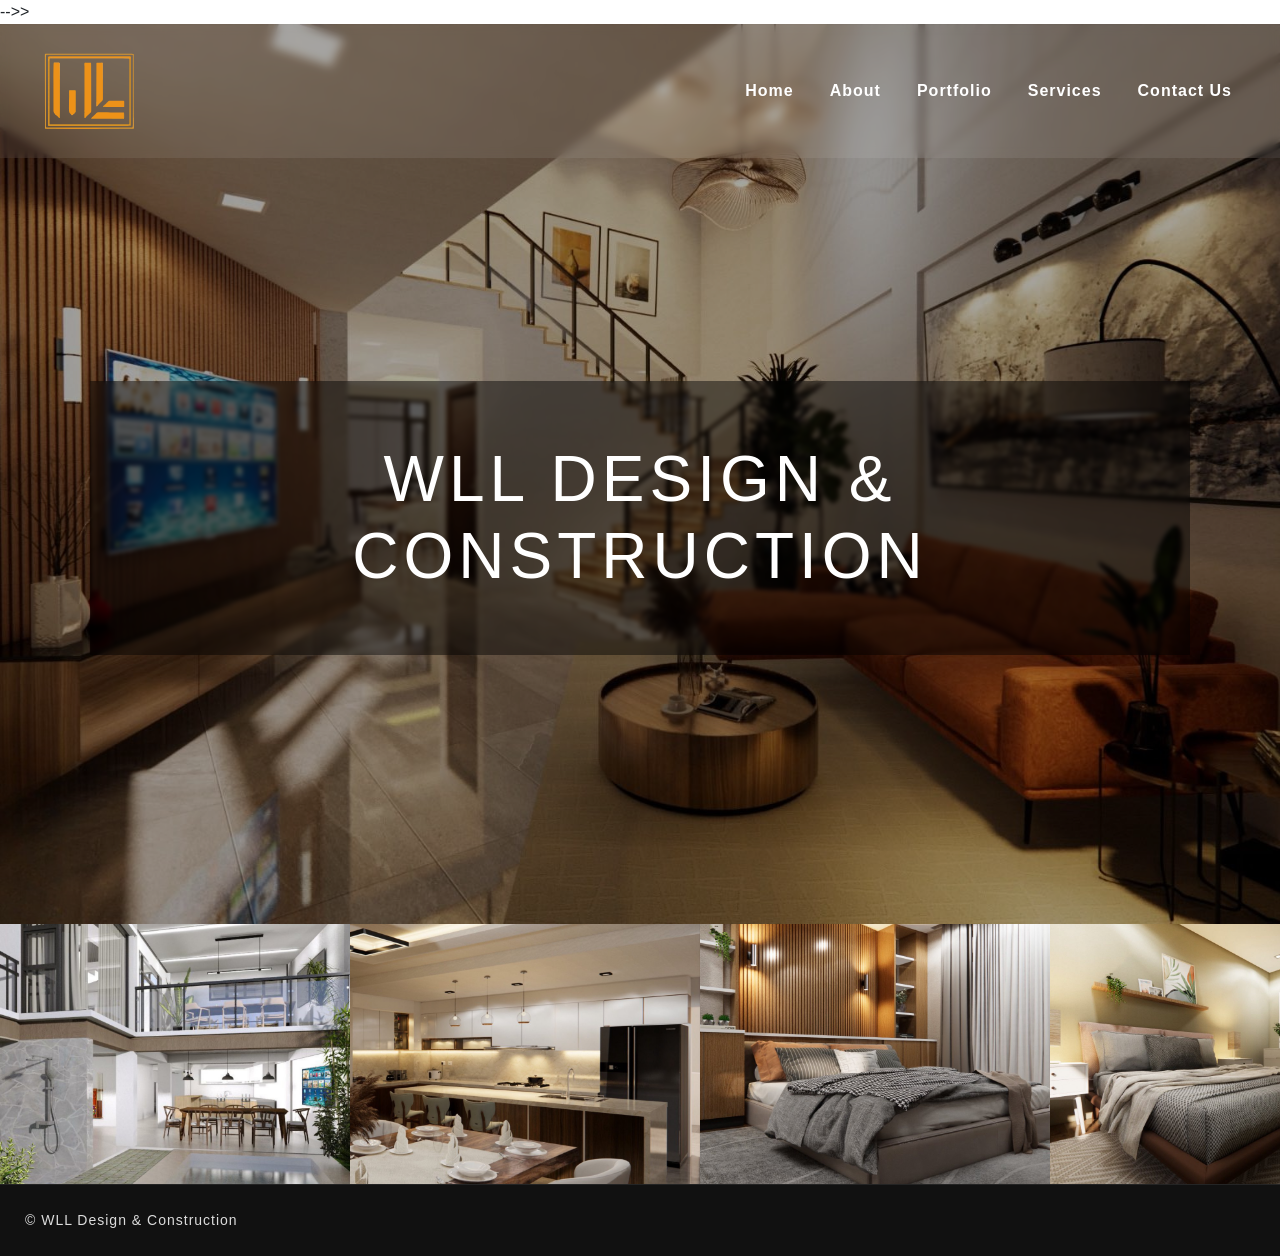
<file: index.html>
<!DOCTYPE html>
<html lang="en">

<head>
    <meta charset="UTF-8">
    <meta name="viewport" content="width=device-width, initial-scale=1.0">

    <title>WLL Design & Construction</title>
    <link rel="icon" type="image/svg+xml" href="./assets/logo2.0.svg">

    <!-- Bootstrap CSS -->
    <link rel="stylesheet"
        href="https://cdn.jsdelivr.net/npm/bootstrap@4.0.0/dist/css/bootstrap.min.css">

    <!-- Your CSS -->
    <link rel="stylesheet" href="style.css">
</head>

<!-- No Copying or Saving Image -->
<script>
document.addEventListener("contextmenu", function (e) {
    if (e.target.tagName === "IMG") {
        e.preventDefault();
    }
});

document.addEventListener("dragstart", function (e) {
    if (e.target.tagName === "IMG") {
        e.preventDefault();
    }
});

document.querySelectorAll("img").forEach(img => {
    img.setAttribute("draggable", "false");
});
</script>-->>

<body>

    <!-- HERO SECTION -->
    <section class="hero-section">

        <!-- NAVBAR -->
        <nav class="navbar navbar-expand-lg navbar-light">

            <!-- LOGO -->
            <a class="navbar-brand WLLLogo" href="index.html">
                <img src="./assets/logo2.0.svg" alt="Logo">
            </a>

            <!-- TOGGLE BUTTON -->
            <button class="navbar-toggler" type="button" data-toggle="collapse"
                data-target="#navbarSupportedContent">

                <span class="navbar-toggler-icon"></span>

            </button>

            <!-- NAVIGATION -->
            <div class="collapse navbar-collapse" id="navbarSupportedContent">

                <ul class="navbar-nav">

                    <li class="nav-item active">
                        <a class="nav-link" href="index.html">Home</a>
                    </li>

                    <li class="nav-item">
                        <a class="nav-link" href="about.html">About</a>
                    </li>

                    <li class="nav-item">
                        <a class="nav-link" href="portfolio.html">Portfolio</a>
                    </li>

                    <li class="nav-item">
                        <a class="nav-link" href="service.html">Services</a>
                    </li>

                    <li class="nav-item">
                        <a class="nav-link" href="contact.html">Contact Us</a>
                    </li>

                </ul>

            </div>

        </nav>

        <!-- HERO CONTENT -->
        <div class="hero-content">

            <div class="hero-text-box">
                <h1>WLL DESIGN & CONSTRUCTION</h1>
            </div>

        </div>

    </section>

    <!-- MAIN CONTENT -->
    <main>

        <section class="gallery-section">

    <div class="gallery-track">

        <!-- ORIGINAL 16 -->

        <img src="./assets/1.png" alt="">
        <img src="./assets/2.png" alt="">
        <img src="./assets/3.png" alt="">
        <img src="./assets/4.png" alt="">
        <img src="./assets/5.png" alt="">
        <img src="./assets/6.png" alt="">
        <img src="./assets/7.png" alt="">
        <img src="./assets/8.png" alt="">
        <img src="./assets/9.png" alt="">
        <img src="./assets/10.png" alt="">
        <img src="./assets/11.png" alt="">
        <img src="./assets/12.png" alt="">
        <img src="./assets/13.png" alt="">
        <img src="./assets/14.png" alt="">
        <img src="./assets/15.png" alt="">
        <img src="./assets/16.png" alt="">


        <!-- DUPLICATE SAME 16 -->

        <img src="./assets/1.png" alt="">
        <img src="./assets/2.png" alt="">
        <img src="./assets/3.png" alt="">
        <img src="./assets/4.png" alt="">
        <img src="./assets/5.png" alt="">
        <img src="./assets/6.png" alt="">
        <img src="./assets/7.png" alt="">
        <img src="./assets/8.png" alt="">
        <img src="./assets/9.png" alt="">
        <img src="./assets/10.png" alt="">
        <img src="./assets/11.png" alt="">
        <img src="./assets/12.png" alt="">
        <img src="./assets/13.png" alt="">
        <img src="./assets/14.png" alt="">
        <img src="./assets/15.png" alt="">
        <img src="./assets/16.png" alt="">

    </div>

</section>

    </main>

    <!-- FOOTER -->
     <div class="footer">
        <footer>
            <p>© WLL Design & Construction</p>
        </footer>
    </div>
    <!-- REQUIRED SCRIPTS -->
    <script src="https://code.jquery.com/jquery-3.2.1.slim.min.js"></script>

    <script src="https://cdn.jsdelivr.net/npm/popper.js@1.12.9/dist/umd/popper.min.js"></script>

    <script src="https://cdn.jsdelivr.net/npm/bootstrap@4.0.0/dist/js/bootstrap.min.js"></script>

</body>

</html>
</file>
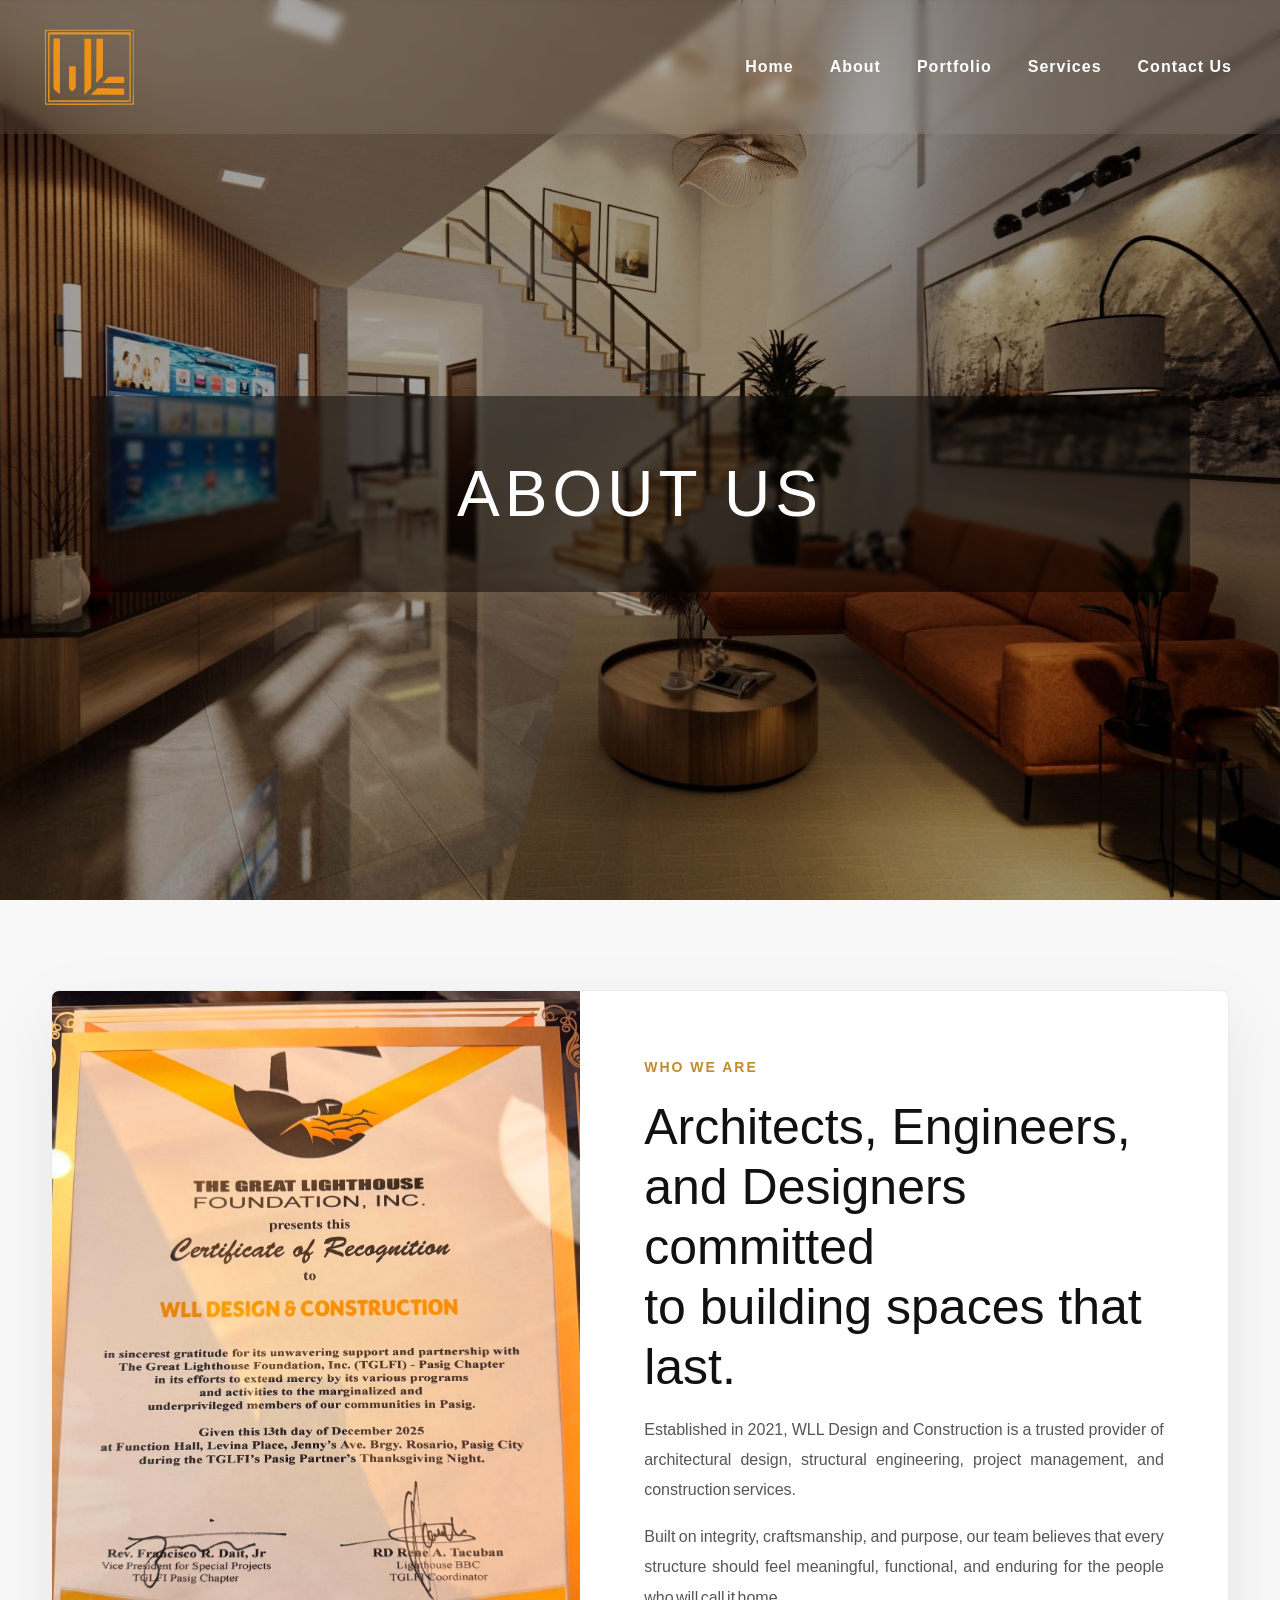
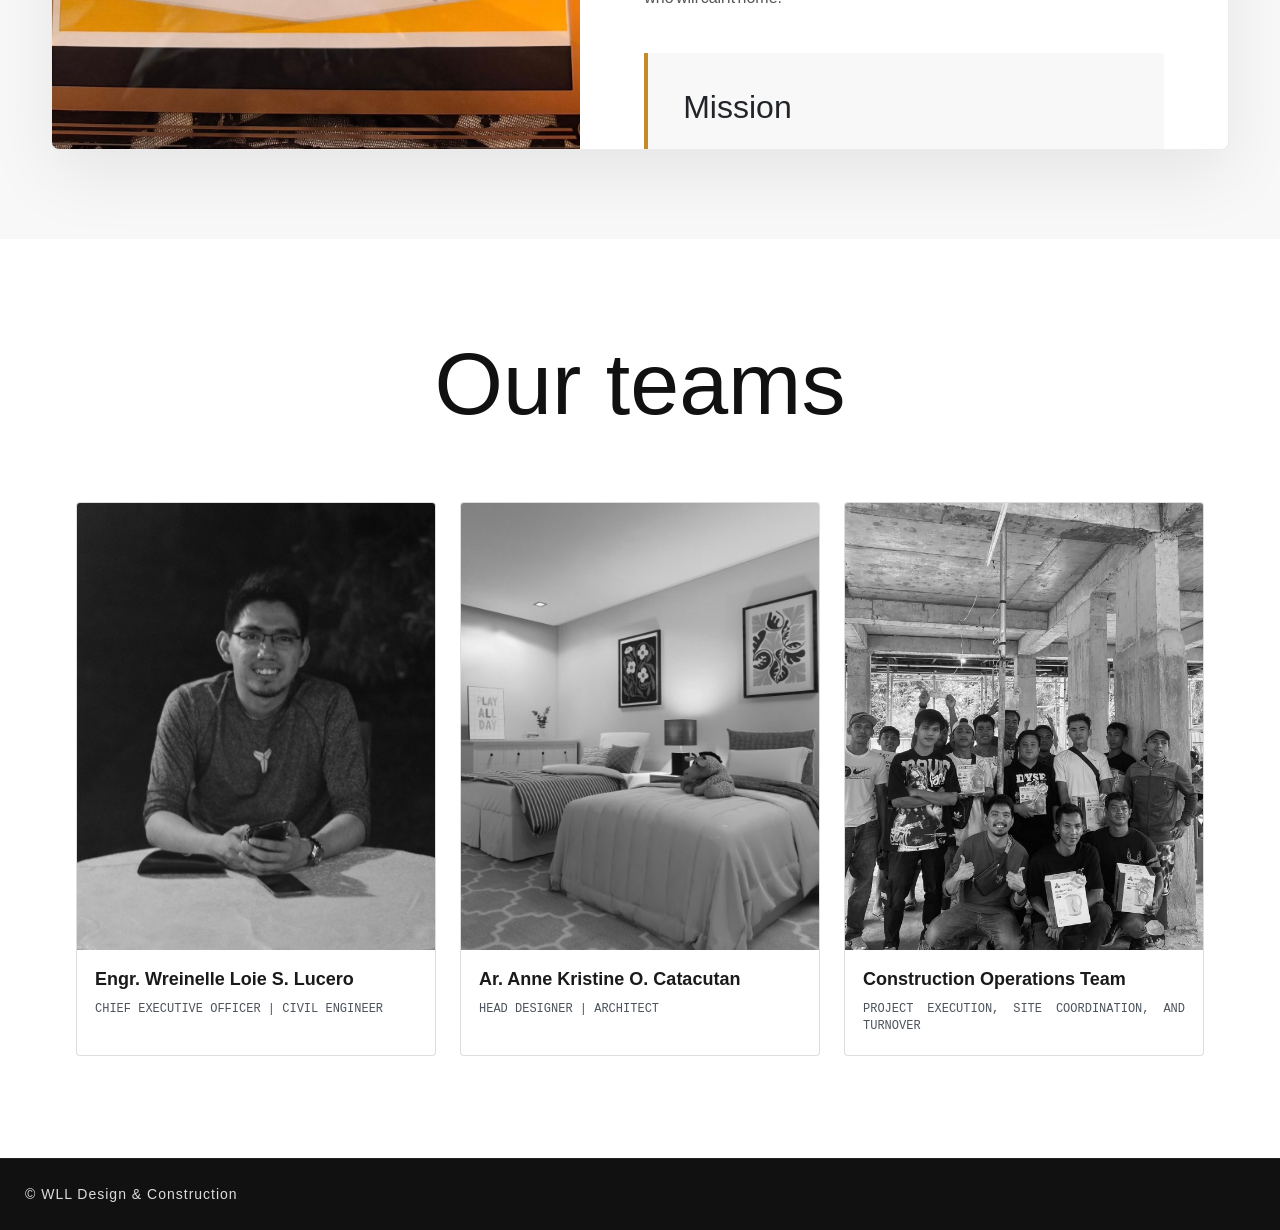
<file: about.html>
<!DOCTYPE html>
<html lang="en-US">

<head>
    <meta charset="UTF-8">
    <meta name="viewport" content="width=device-width, initial-scale=1.0">
    <title>About | WLL Design & Construction</title>

    <link rel="icon" type="image/svg+xml" href="./assets/logo2.0.svg">

    <link rel="stylesheet"
        href="https://cdn.jsdelivr.net/npm/bootstrap@4.0.0/dist/css/bootstrap.min.css">

    <link rel="stylesheet" href="style.css">
</head>

<!-- No Copying or Saving Image -->
<script>
document.addEventListener("contextmenu", function (e) {
    if (e.target.tagName === "IMG") {
        e.preventDefault();
    }
});

document.addEventListener("dragstart", function (e) {
    if (e.target.tagName === "IMG") {
        e.preventDefault();
    }
});

document.querySelectorAll("img").forEach(img => {
    img.setAttribute("draggable", "false");
});
</script>

<body>

    <section class="hero-section contact-hero">

        <nav class="navbar navbar-expand-lg navbar-light">

            <a class="navbar-brand WLLLogo" href="index.html">
                <img src="./assets/logo2.0.svg" alt="Logo">
            </a>

            <button class="navbar-toggler" type="button" data-toggle="collapse"
                data-target="#navbarSupportedContent">
                <span class="navbar-toggler-icon"></span>
            </button>

            <div class="collapse navbar-collapse" id="navbarSupportedContent">

                <ul class="navbar-nav">

                    <li class="nav-item">
                        <a class="nav-link" href="index.html">Home</a>
                    </li>

                    <li class="nav-item active">
                        <a class="nav-link" href="about.html">About</a>
                    </li>

                    <li class="nav-item">
                        <a class="nav-link" href="portfolio.html">Portfolio</a>
                    </li>

                    <li class="nav-item">
                        <a class="nav-link" href="service.html">Services</a>
                    </li>

                    <li class="nav-item">
                        <a class="nav-link" href="contact.html">Contact Us</a>
                    </li>

                </ul>

            </div>

        </nav>

        <div class="hero-content">
            <div class="hero-text-box">
                <h1>ABOUT US</h1>
            </div>
        </div>

    </section>

    <main>
        <section class="about-section">
            <div class="about-container">
                <div class="about-image">
                    <img src="./assets/award.jpg" alt="WLL certificate of recognition">
                </div>

                <div class="about-content">
                    <span class="section-label">WHO WE ARE</span>

                    <h2>
                        Architects, Engineers, <br>
                        and Designers committed <br>
                        to building spaces that last.
                    </h2>

                    <p>
                        Established in 2021, WLL Design and Construction is a
                        trusted provider of architectural design, structural
                        engineering, project management, and construction services.
                    </p>

                    <p>
                        Built on integrity, craftsmanship, and purpose, our team
                        believes that every structure should feel meaningful,
                        functional, and enduring for the people who will call it home.
                    </p>

                    <div class="mission-vision-container">
                        <div class="info-card">
                            <h3>Mission</h3>

                            <p>
                                As a company, we take pride in our mission to provide
                                employment opportunities and enhance the skills of those in need.
                                Our unwavering commitment to integrity is the foundation upon
                                which we built our reputation in the construction industry.
                                We are confident in our ability to deliver high-quality
                                services that exceed expectations.
                            </p>
                        </div>

                        <div class="info-card">
                            <h3>Vision</h3>

                            <p>
                                Our vision is to provide unparalleled construction
                                services throughout the country, underpinned by the
                                use of only the highest quality materials available.
                                By conducting our business with integrity and transparency,
                                we have established ourselves as a construction services
                                provider of choice for discerning clients.
                                Our commitment to excellence is reflected in the quality
                                of our work and the customer satisfaction we consistently deliver.
                                At our core, we believe that honesty, transparency,
                                and the use of high-quality materials are essential to
                                providing the best possible construction services.
                                We are confident that our unwavering commitment to these values
                                will continue to drive our success as a construction services provider.
                            </p>
                        </div>
                    </div>
                </div>
            </div>
        </section>

        <section class="team-section" aria-labelledby="team-title">
            <h2 id="team-title">Our teams</h2>

            <div class="team-grid">
                <article class="team-card">
                    <img src="./assets/RENZ.jpg" alt="Design project by WLL Design and Construction">
                    <div class="team-card-content">
                        <h3>Engr. Wreinelle Loie S. Lucero</h3>
                        <p>Chief Executive Officer | Civil Engineer</p>
                    </div>
                </article>

                <article class="team-card">
                    <img src="./assets/5.png" alt="Interior design project by WLL Design and Construction">
                    <div class="team-card-content">
                        <h3>Ar. Anne Kristine O. Catacutan</h3>
                        <p>Head Designer | Architect</p>
                    </div>
                </article>

                <article class="team-card">
                    <img src="./assets/TEAM.jpg" alt="Construction work completed by the WLL team">
                    <div class="team-card-content">
                        <h3>Construction Operations Team</h3>
                        <p>Project execution, site coordination, and turnover</p>
                    </div>
                </article>
            </div>
        </section>
    </main>

    <footer>
        <p>&copy; WLL Design & Construction</p>
    </footer>

    <script src="https://code.jquery.com/jquery-3.2.1.slim.min.js"></script>
    <script src="https://cdn.jsdelivr.net/npm/popper.js@1.12.9/dist/umd/popper.min.js"></script>
    <script src="https://cdn.jsdelivr.net/npm/bootstrap@4.0.0/dist/js/bootstrap.min.js"></script>

</body>

</html>
</file>
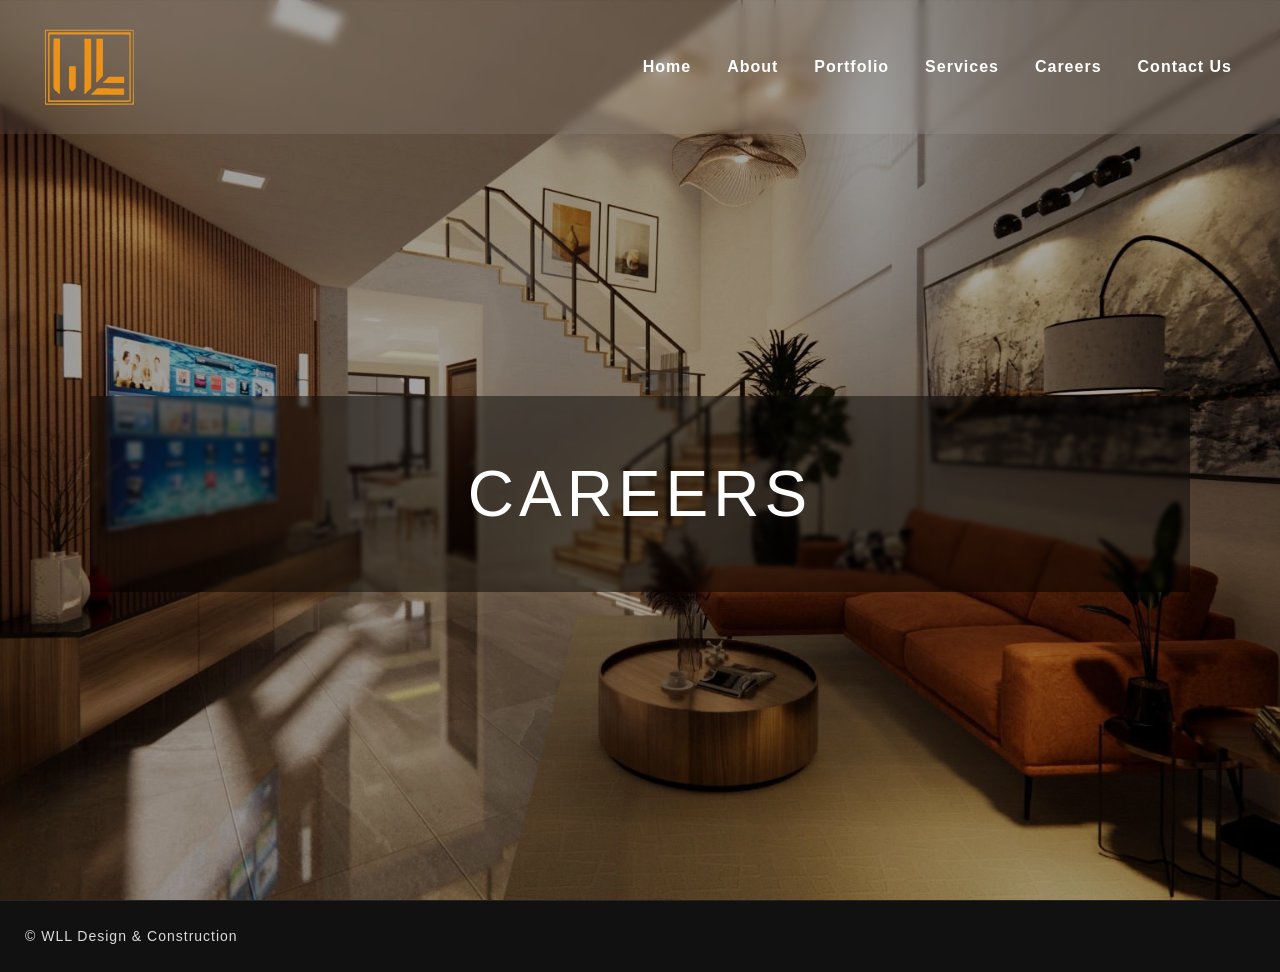
<file: careers.html>
<!DOCTYPE html>
<html lang="en">

<head>
    <meta charset="UTF-8">
    <meta name="viewport" content="width=device-width, initial-scale=1.0">
    <title>Careers | WLL Design & Construction</title>

    <link rel="icon" type="image/svg+xml" href="./assets/logo2.0.svg">

    <link rel="stylesheet"
        href="https://cdn.jsdelivr.net/npm/bootstrap@4.0.0/dist/css/bootstrap.min.css">

    <link rel="stylesheet" href="style.css">
</head>

<body>

    <section class="hero-section contact-hero">

        <nav class="navbar navbar-expand-lg navbar-light">

            <a class="navbar-brand WLLLogo" href="index.html">
                <img src="./assets/logo2.0.svg" alt="Logo">
            </a>

            <button class="navbar-toggler" type="button" data-toggle="collapse"
                data-target="#navbarSupportedContent">
                <span class="navbar-toggler-icon"></span>
            </button>

            <div class="collapse navbar-collapse" id="navbarSupportedContent">

                <ul class="navbar-nav">

                    <li class="nav-item">
                        <a class="nav-link" href="index.html">Home</a>
                    </li>

                    <li class="nav-item">
                        <a class="nav-link" href="about.html">About</a>
                    </li>

                    <li class="nav-item">
                        <a class="nav-link" href="portfolio.html">Portfolio</a>
                    </li>

                    <li class="nav-item">
                        <a class="nav-link" href="service.html">Services</a>
                    </li>

                    <li class="nav-item">
                        <a class="nav-link" href="careers.html">Careers</a>
                    </li>

                    <li class="nav-item active">
                        <a class="nav-link" href="contact.html">Contact Us</a>
                    </li>

                </ul>

            </div>

        </nav>

        <div class="hero-content">
            <div class="hero-text-box">
                <h1>CAREERS</h1>
            </div>
        </div>

    </section>

    <main>
        
    </main>

    <footer>
        <p>© WLL Design & Construction</p>
    </footer>

    <script src="https://code.jquery.com/jquery-3.2.1.slim.min.js"></script>
    <script src="https://cdn.jsdelivr.net/npm/popper.js@1.12.9/dist/umd/popper.min.js"></script>
    <script src="https://cdn.jsdelivr.net/npm/bootstrap@4.0.0/dist/js/bootstrap.min.js"></script>

</body>

</html>
</file>
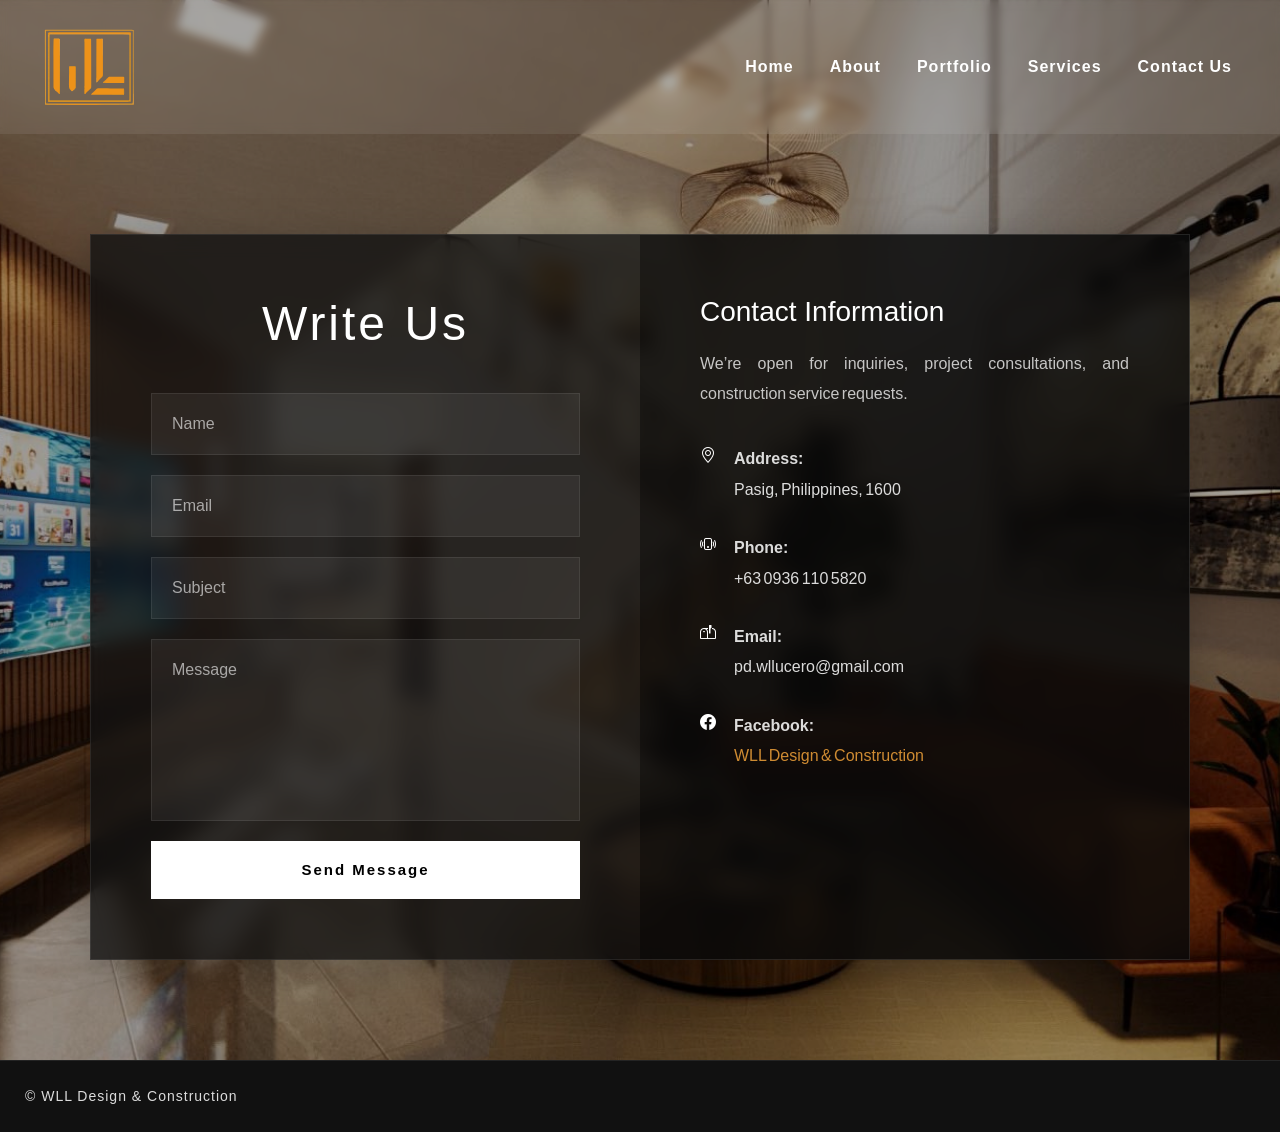
<file: contact.html>
<!DOCTYPE html>
<html lang="en">

<head>
    <meta charset="UTF-8">
    <meta name="viewport" content="width=device-width, initial-scale=1.0">
    <title>Contact | WLL Design & Construction</title>

    <link rel="icon" type="image/svg+xml" href="./assets/logo2.0.svg">

    <link rel="stylesheet" href="https://cdn.jsdelivr.net/npm/bootstrap@4.0.0/dist/css/bootstrap.min.css">

    <link rel="stylesheet" href="style.css">
    <link rel="stylesheet" href="https://cdn.jsdelivr.net/npm/bootstrap-icons@1.11.3/font/bootstrap-icons.min.css">
</head>

<body>

    <section class="hero-section contact-hero">

        <nav class="navbar navbar-expand-lg navbar-light">

            <a class="navbar-brand WLLLogo" href="index.html">
                <img src="./assets/logo2.0.svg" alt="Logo">
            </a>

            <button class="navbar-toggler" type="button" data-toggle="collapse"
                data-target="#navbarSupportedContent">
                <span class="navbar-toggler-icon"></span>
            </button>

            <div class="collapse navbar-collapse" id="navbarSupportedContent">

                <ul class="navbar-nav">

                    <li class="nav-item">
                        <a class="nav-link" href="index.html">Home</a>
                    </li>

                    <li class="nav-item">
                        <a class="nav-link" href="about.html">About</a>
                    </li>

                    <li class="nav-item">
                        <a class="nav-link" href="portfolio.html">Portfolio</a>
                    </li>

                    <li class="nav-item">
                        <a class="nav-link" href="service.html">Services</a>
                    </li>

                    <li class="nav-item active">
                        <a class="nav-link" href="contact.html">Contact Us</a>
                    </li>

                </ul>

            </div>

        </nav>
<section class="contact-section">

    <div class="contact-container contact-grid">

        <!-- LEFT SIDE -->
        <div class="contact-form-area">

            <h2>Write Us</h2>

            <form id="contactForm">

                <input type="hidden" name="access_key"
                    value="9759c1ca-90e2-4850-b66f-9f0cb8c090ba">

                <input type="text" name="name"
                    placeholder="Name" required>

                <input type="email" name="email"
                    placeholder="Email" required>

                <input type="text" name="subject"
                    placeholder="Subject" required>

                <textarea name="message"
                    placeholder="Message"
                    rows="6"
                    required></textarea>

                <button type="submit">Send Message</button>

            </form>

        </div>

        <!-- RIGHT SIDE -->
        <div class="contact-info-area">

    <h3>Contact Information</h3>

    <p>
        We’re open for inquiries, project consultations,
        and construction service requests.
    </p>

    <div class="contact-info-item">

        <div class="contact-icon">
            <i class="bi bi-geo-alt"></i>
        </div>

        <p>
            <strong>Address:</strong><br>
            Pasig, Philippines, 1600
        </p>

    </div>

    <div class="contact-info-item">

        <div class="contact-icon">
            <i class="bi bi-phone-vibrate"></i>
        </div>

        <p>
            <strong>Phone:</strong><br>
            +63 0936 110 5820
        </p>

    </div>

    <div class="contact-info-item">

        <div class="contact-icon">
            <i class="bi bi-mailbox-flag"></i>
        </div>

        <p>
            <strong>Email:</strong><br>
            pd.wllucero@gmail.com
        </p>

    </div>

    <div class="contact-info-item">

        <div class="contact-icon">
            <i class="bi bi-facebook"></i>
        </div>

        <p>
        <strong>Facebook:</strong><br>

        <a href="https://www.facebook.com/wll.design.construction/"
           target="_blank"
           class="contact-link">

           WLL Design & Construction

        </a>
    </p>

    </div>

</div>

    </div>

</section>

    <div class="thank-you-popup" id="thankYouPopup">
        <div class="thank-you-box">
            <img src="./assets/TY.png" alt="Thank You">

            <h2>Thank you for contacting us!</h2>
            <p>We have received your message.<br>We’ll reach out to you immediately.</p>

            <button type="button" onclick="closeThankYou()">Close</button>
        </div>
    </div>

    <main>

    </main>

    <footer>
        <p>© WLL Design & Construction</p>
    </footer>

    <!-- REQUIRED SCRIPTS: always before closing body -->
    <script src="https://code.jquery.com/jquery-3.2.1.slim.min.js"></script>

    <script src="https://cdn.jsdelivr.net/npm/popper.js@1.12.9/dist/umd/popper.min.js"></script>

    <script src="https://cdn.jsdelivr.net/npm/bootstrap@4.0.0/dist/js/bootstrap.min.js"></script>

    <script src="script.js"></script>

</body>

</html>
</file>
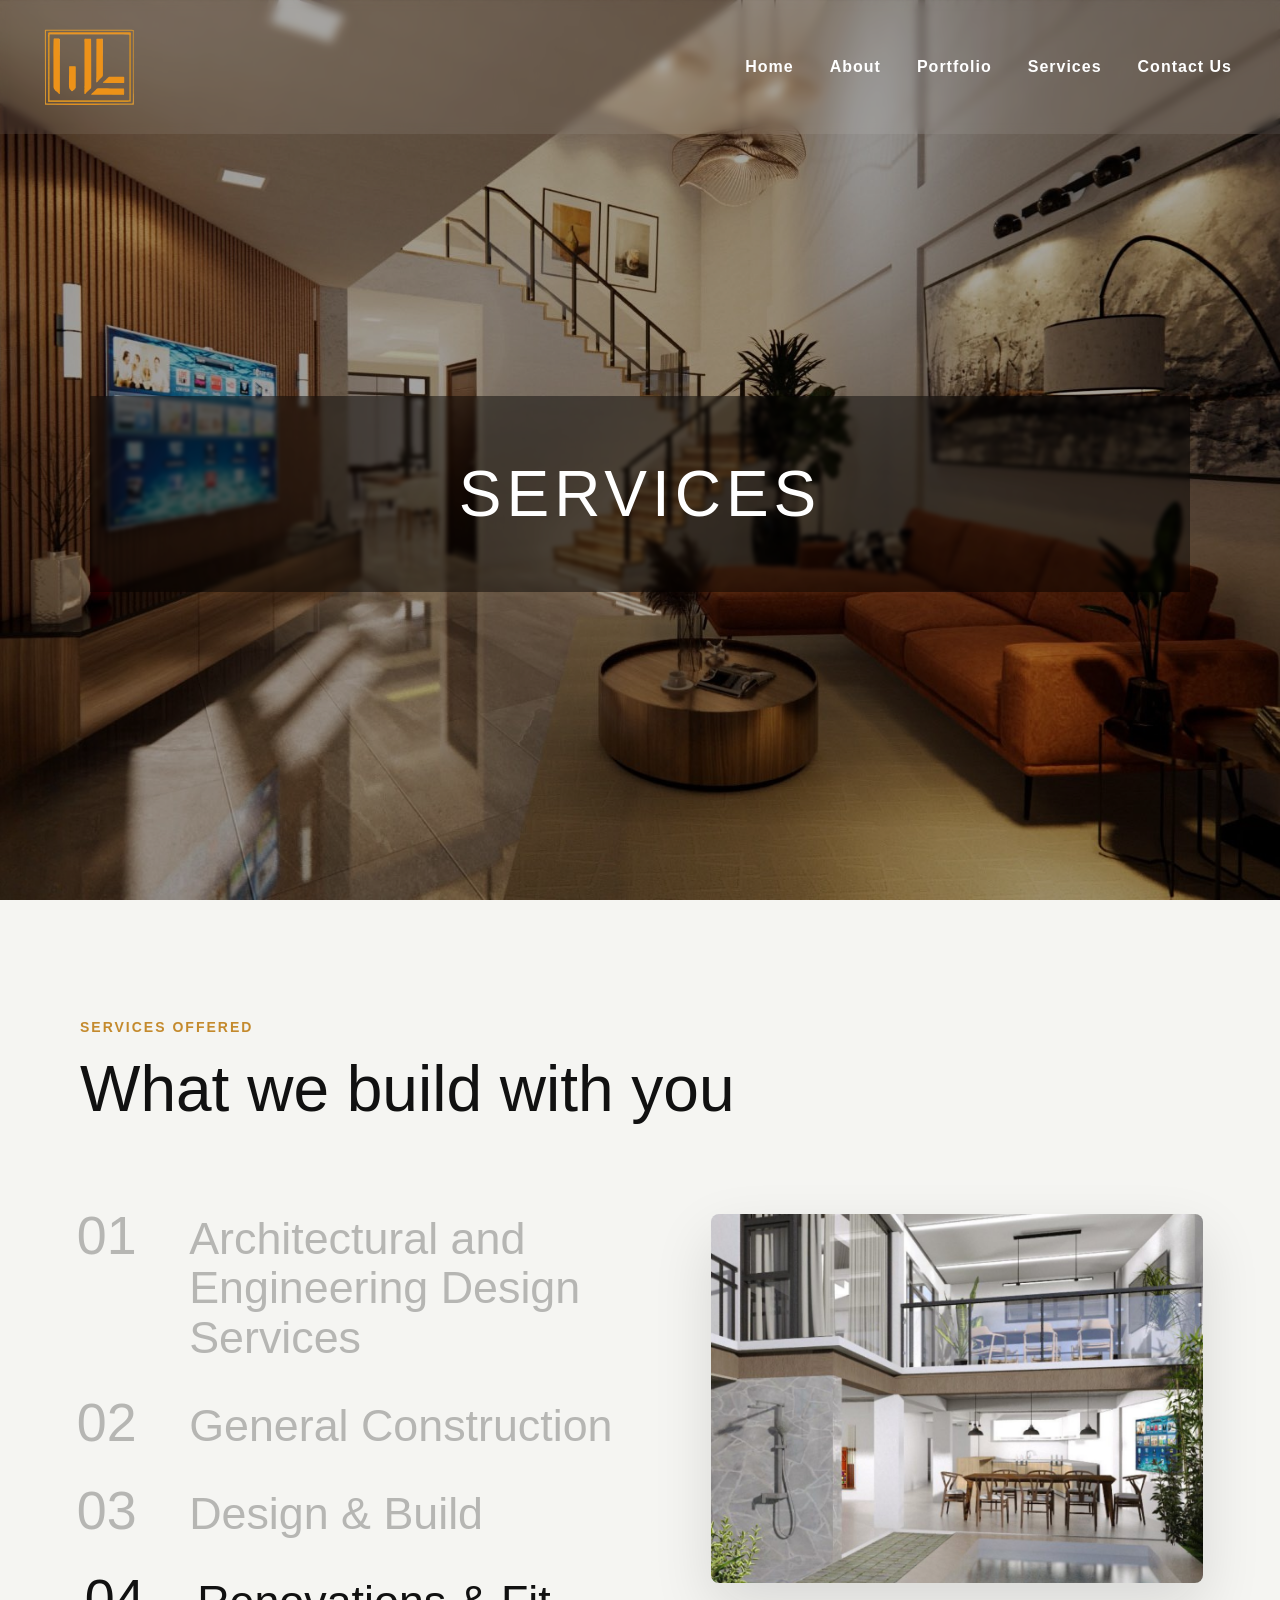
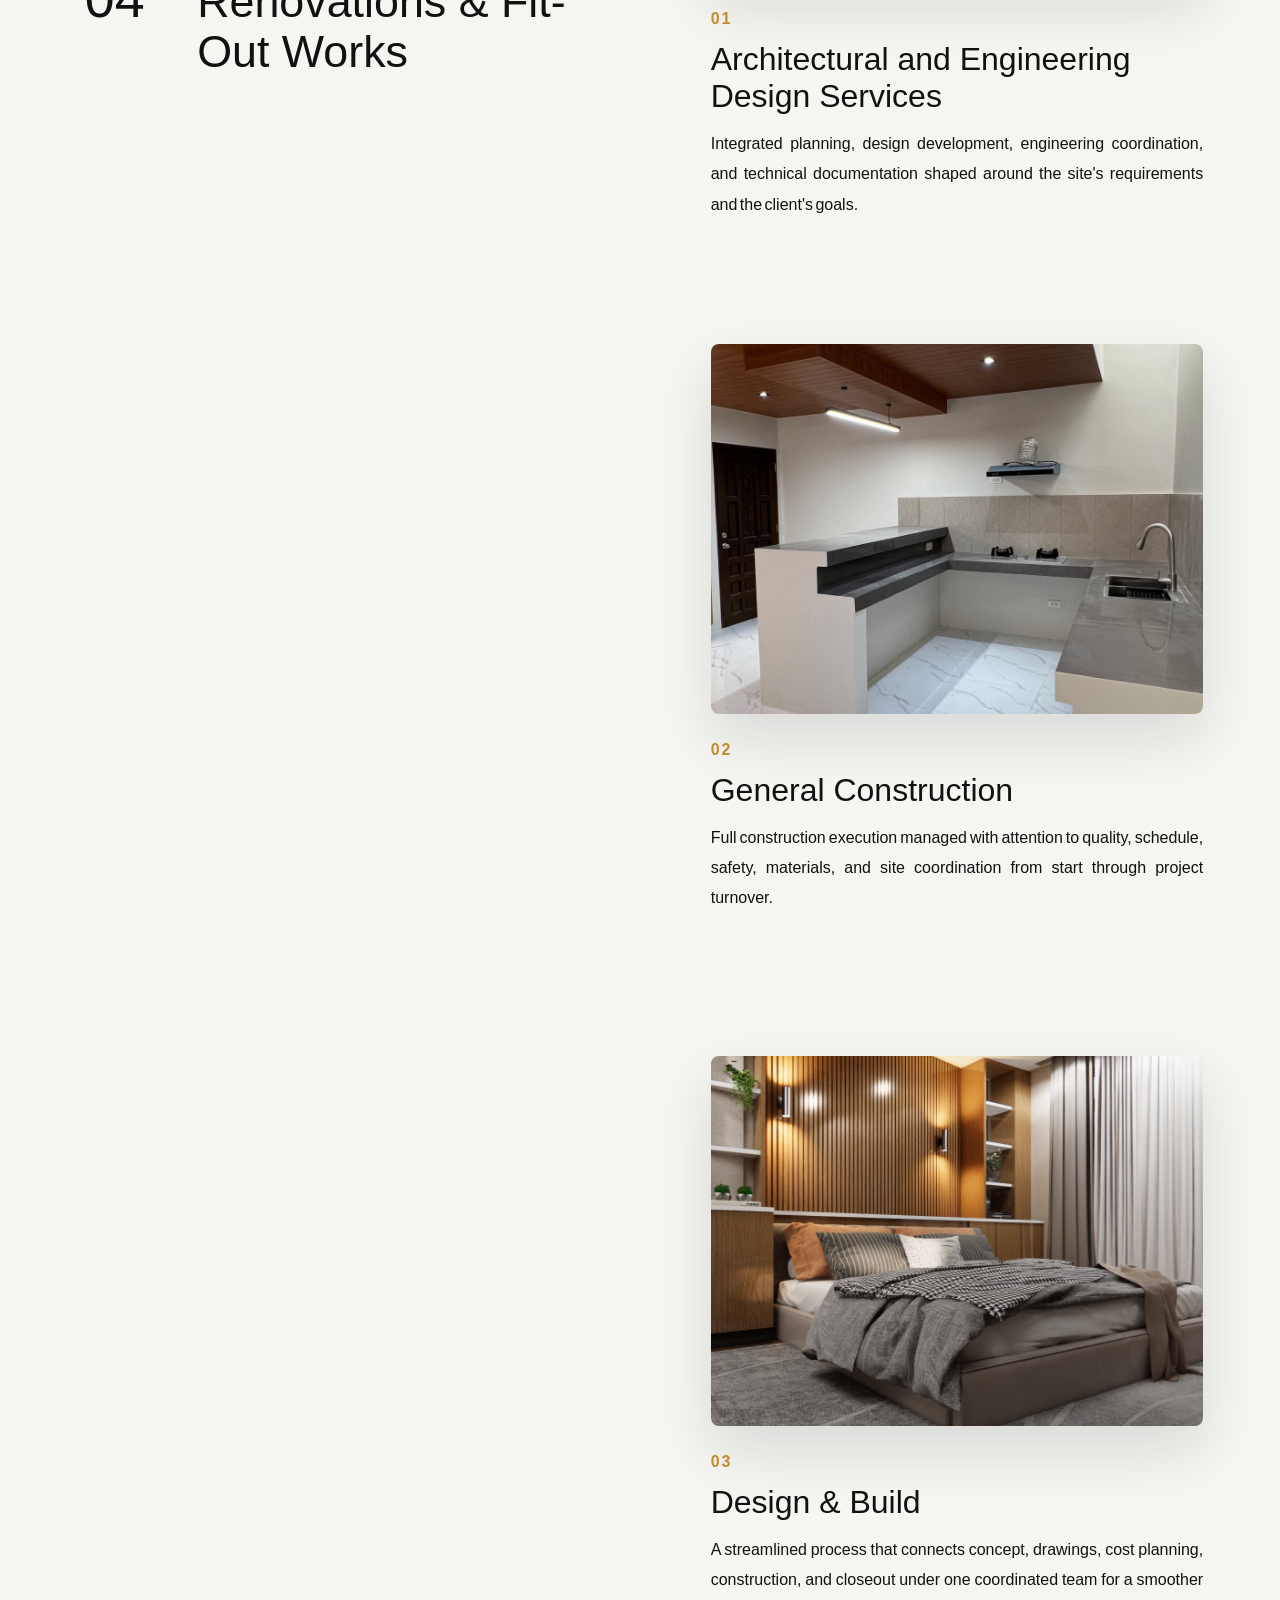
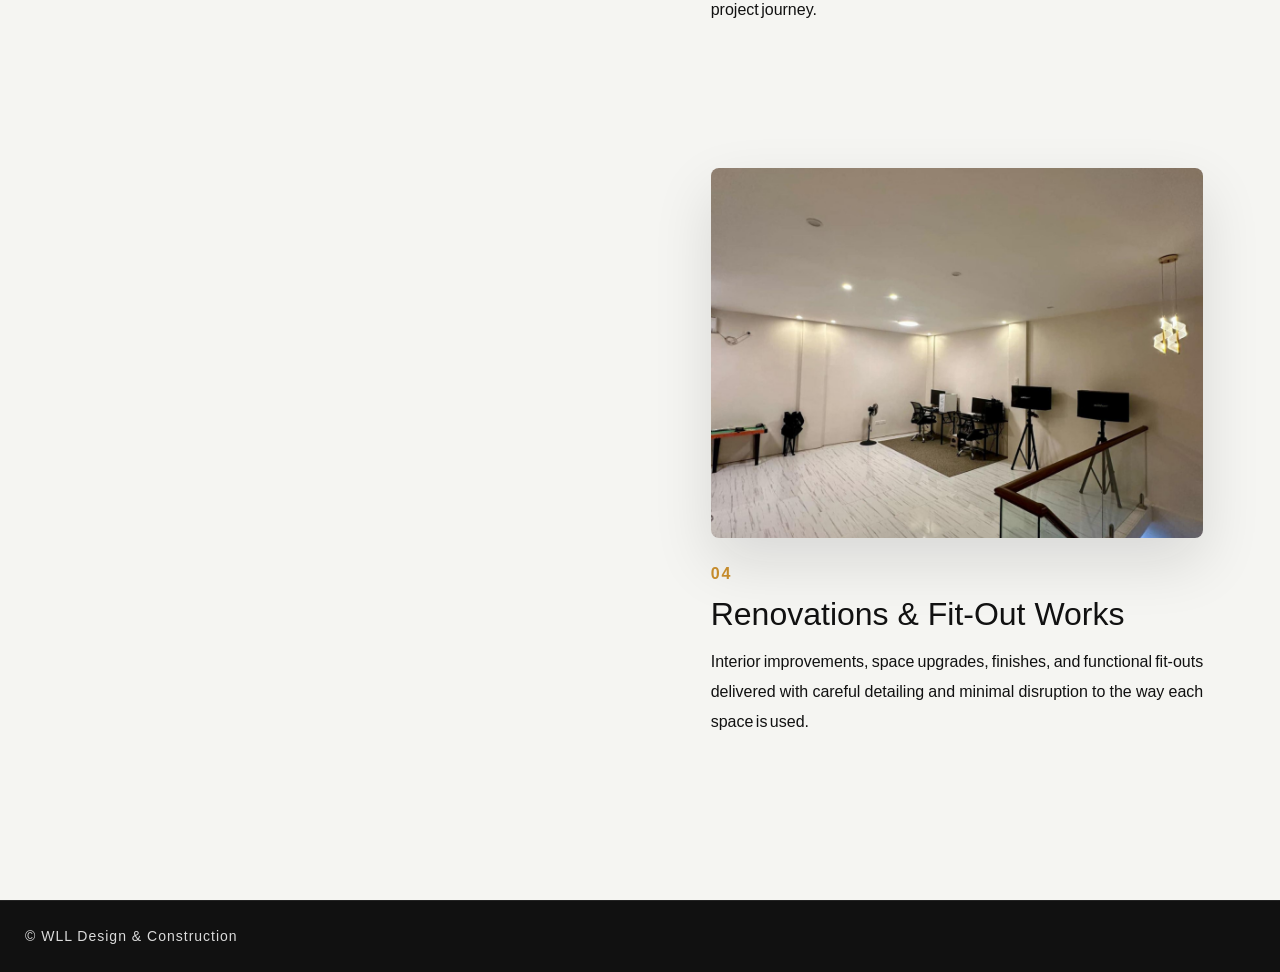
<file: service.html>
<!DOCTYPE html>
<html lang="en">

<head>
    <meta charset="UTF-8">
    <meta name="viewport" content="width=device-width, initial-scale=1.0">
    <title>Service | WLL Design & Construction</title>

    <link rel="icon" type="image/svg+xml" href="./assets/logo2.0.svg">

    <link rel="stylesheet"
        href="https://cdn.jsdelivr.net/npm/bootstrap@4.0.0/dist/css/bootstrap.min.css">

    <link rel="stylesheet" href="style.css">
</head>

<body>

    <section class="hero-section contact-hero">

        <nav class="navbar navbar-expand-lg navbar-light">

            <a class="navbar-brand WLLLogo" href="index.html">
                <img src="./assets/logo2.0.svg" alt="Logo">
            </a>

            <button class="navbar-toggler" type="button" data-toggle="collapse"
                data-target="#navbarSupportedContent">
                <span class="navbar-toggler-icon"></span>
            </button>

            <div class="collapse navbar-collapse" id="navbarSupportedContent">

                <ul class="navbar-nav">

                    <li class="nav-item">
                        <a class="nav-link" href="index.html">Home</a>
                    </li>

                    <li class="nav-item">
                        <a class="nav-link" href="about.html">About</a>
                    </li>

                    <li class="nav-item">
                        <a class="nav-link" href="portfolio.html">Portfolio</a>
                    </li>

                    <li class="nav-item active">
                        <a class="nav-link" href="service.html">Services</a>
                    </li>

                    <li class="nav-item">
                        <a class="nav-link" href="contact.html">Contact Us</a>
                    </li>

                </ul>

            </div>

        </nav>

        <div class="hero-content">
            <div class="hero-text-box">
                <h1>SERVICES</h1>
            </div>
        </div>

    </section>

    <main class="services-page">
        <section class="services-scroll-section" aria-labelledby="services-title">
            <div class="services-intro">
                <span class="section-label">SERVICES OFFERED</span>
                <h2 id="services-title">What we build with you</h2>
            </div>

            <div class="services-scroll-grid">
                <aside class="services-index" aria-label="Services list">
                    <a class="service-index-item active" href="#service-01" data-service-link="service-01">
                        <span>01</span>
                        <strong>Architectural and Engineering Design Services</strong>
                    </a>
                    <a class="service-index-item" href="#service-02" data-service-link="service-02">
                        <span>02</span>
                        <strong>General Construction</strong>
                    </a>
                    <a class="service-index-item" href="#service-03" data-service-link="service-03">
                        <span>03</span>
                        <strong>Design &amp; Build</strong>
                    </a>
                    <a class="service-index-item" href="#service-04" data-service-link="service-04">
                        <span>04</span>
                        <strong>Renovations &amp; Fit-Out Works</strong>
                    </a>
                </aside>

                <div class="services-details">
                    <article class="service-panel" id="service-01" data-service-panel>
                        <img src="./assets/1.png" alt="Modern residential architectural rendering">
                        <div class="service-panel-content">
                            <span>01</span>
                            <h3>Architectural and Engineering Design Services</h3>
                            <p>Integrated planning, design development, engineering coordination, and technical documentation shaped around the site's requirements and the client's goals.</p>
                        </div>
                    </article>

                    <article class="service-panel" id="service-02" data-service-panel>
                        <img src="./assets/10.png" alt="Completed residential kitchen construction">
                        <div class="service-panel-content">
                            <span>02</span>
                            <h3>General Construction</h3>
                            <p>Full construction execution managed with attention to quality, schedule, safety, materials, and site coordination from start through project turnover.</p>
                        </div>
                    </article>

                    <article class="service-panel" id="service-03" data-service-panel>
                        <img src="./assets/3.png" alt="Residential exterior design and build project">
                        <div class="service-panel-content">
                            <span>03</span>
                            <h3>Design &amp; Build</h3>
                            <p>A streamlined process that connects concept, drawings, cost planning, construction, and closeout under one coordinated team for a smoother project journey.</p>
                        </div>
                    </article>

                    <article class="service-panel" id="service-04" data-service-panel>
                        <img src="./assets/14.png" alt="Interior fit-out work with lighting and finishes">
                        <div class="service-panel-content">
                            <span>04</span>
                            <h3>Renovations &amp; Fit-Out Works</h3>
                            <p>Interior improvements, space upgrades, finishes, and functional fit-outs delivered with careful detailing and minimal disruption to the way each space is used.</p>
                        </div>
                    </article>
                </div>
            </div>
        </section>
    </main>

    <footer>
        <p>&copy; WLL Design & Construction</p>
    </footer>

    <script src="https://code.jquery.com/jquery-3.2.1.slim.min.js"></script>
    <script src="https://cdn.jsdelivr.net/npm/popper.js@1.12.9/dist/umd/popper.min.js"></script>
    <script src="https://cdn.jsdelivr.net/npm/bootstrap@4.0.0/dist/js/bootstrap.min.js"></script>
    <script>
        const serviceLinks = document.querySelectorAll("[data-service-link]");
        const servicePanels = document.querySelectorAll("[data-service-panel]");

        const setActiveService = (id) => {
            serviceLinks.forEach((link) => {
                const isActive = link.dataset.serviceLink === id;

                link.classList.toggle("active", isActive);
                link.toggleAttribute("aria-current", isActive);

                if (isActive && window.matchMedia("(max-width: 900px) and (orientation: portrait), (max-width: 700px)").matches) {
                    link.scrollIntoView({
                        behavior: "smooth",
                        block: "nearest",
                        inline: "start"
                    });
                }
            });
        };

        const serviceObserver = new IntersectionObserver((entries) => {
            entries.forEach((entry) => {
                if (entry.isIntersecting) {
                    setActiveService(entry.target.id);
                }
            });
        }, {
            rootMargin: "-35% 0px -45% 0px",
            threshold: 0
        });

        servicePanels.forEach((panel) => serviceObserver.observe(panel));
    </script>

</body>

</html>
</file>
<file: style.css>
html,
body {
    margin: 0;
    padding: 0;
}

/* HERO SECTION */

.hero-section {
    background-image: url("./assets/BG.png");
    background-size: cover;
    background-position: center;
    background-repeat: no-repeat;
    min-height: 100vh;
    position: relative;
}

/* DARK OVERLAY */

.hero-section::before {
    content: "";
    position: absolute;
    inset: 0;
    background: rgba(0, 0, 0, 0.35);
}

/* KEEP CONTENT ABOVE OVERLAY */

.hero-section>* {
    position: relative;
    z-index: 2;
}

/* NAVBAR */

.navbar {
    padding: 12px 40px;
    position: sticky;
    top: 0;
    z-index: 1000;

    background: rgba(255, 255, 255, 0.08);
    backdrop-filter: blur(5px);
    -webkit-backdrop-filter: blur(5px);
}

/* LOGO */

.WLLLogo {
    width: clamp(60px, 10vw, 100px);
    height: auto;
}

.WLLLogo img {
    width: 100%;
    display: block;
}

/* NAV LINKS */

.navbar-nav {
    margin-left: auto;
}

.nav-link {
    color: white !important;
    margin-left: 20px;
    font-weight: 600;
    letter-spacing: 1px;
    transition: 0.3s ease;
}

.nav-link:hover {
    color: #d9d9d9 !important;
}

/* TOGGLER ICON WHITE */

.navbar-toggler {
    border-color: rgba(255, 255, 255, 0.5);
}

.navbar-toggler-icon {
    filter: brightness(0) invert(1);
}

/* HERO TEXT */

.hero-content {
    height: 80vh;
    display: flex;
    justify-content: center;
    align-items: center;
    text-align: center;
}

.hero-content h1 {
    color: white;
    font-size: clamp(40px, 6vw, 90px);
    font-weight: 300;
    letter-spacing: 5px;
}

.hero-text-box {
    background: rgba(0, 0, 0, 0.45);

    padding: clamp(25px, 5vw, 60px) clamp(40px, 8vw, 120px);

    width: min(90%, 1100px);

    backdrop-filter: blur(2px);
    -webkit-backdrop-filter: blur(2px);
}

/* HERO TEXT */

.hero-text-box h1 {
    color: white;

    font-size: clamp(28px, 5vw, 90px);

    font-weight: 300;

    letter-spacing: clamp(2px, 0.5vw, 5px);

    margin: 0;
}

/* MOBILE */

@media (max-width: 991px) {

    .navbar-collapse {
        text-align: center;
        margin-top: 20px;
    }

    .navbar-nav {
        width: 100%;
    }

    .navbar-nav .nav-item {
        margin: 10px 0;
    }

    .nav-link {
        margin-left: 0;
    }
}
/* MOVING GALLERY */

.gallery-section {
    width: 100%;
    overflow: hidden;
    background: white;
    padding: 0;
}

.gallery-track {
    display: flex;
    width: max-content;

    animation: moveGalleryRight 200s linear infinite;
}

.gallery-track img {
    width: 350px;
    height: 260px;
    object-fit: cover;
    flex-shrink: 0;
}

/* MOVE TO THE RIGHT */

@keyframes moveGalleryRight {
    from {
        transform: translateX(-50%);
    }

    to {
        transform: translateX(0);
    }
}

/* MOBILE */

@media (max-width: 768px) {
    .gallery-track img {
        width: 260px;
        height: 200px;
    }
}

/* FOOTER */

footer {
    text-align: center;
    padding: 25px;

    background: #111111;

    color: white;

    border-top: 1px solid rgba(255,255,255,0.08);
}

footer p {
    margin: 0;

    letter-spacing: 1px;

    font-size: 14px;

    opacity: 0.85;
}

/* CONTACT SECTION */

.contact-section {
    padding: 100px 20px;
    position: relative;
    z-index: 2;
}

/* CONTACT CONTAINER */

.contact-container {
    max-width: 800px;
    margin: auto;

    background: rgba(17, 17, 17, 0.78);

    backdrop-filter: blur(10px);
    -webkit-backdrop-filter: blur(10px);

    padding: clamp(30px, 5vw, 60px);

    border: 1px solid rgba(255, 255, 255, 0.08);

    box-shadow: 0 10px 40px rgba(0, 0, 0, 0.25);
}

/* TITLE */

.contact-container h2 {
    text-align: center;
    margin-bottom: 40px;

    font-size: clamp(32px, 4vw, 48px);
    font-weight: 300;
    letter-spacing: 3px;

    color: white;
}

/* FORM */

.contact-container form {
    display: flex;
    flex-direction: column;
    gap: 20px;
}

/* INPUTS */

.contact-container input,
.contact-container textarea {
    width: 100%;
    padding: 18px 20px;

    background: rgba(255, 255, 255, 0.06);

    border: 1px solid rgba(255, 255, 255, 0.08);

    color: white;

    outline: none;
    font-size: 16px;

    transition: 0.3s ease;

    resize: none;
}

/* PLACEHOLDER */

.contact-container input::placeholder,
.contact-container textarea::placeholder {
    color: rgba(255, 255, 255, 0.6);
}

/* FOCUS */

.contact-container input:focus,
.contact-container textarea:focus {
    border-color: rgba(255, 255, 255, 0.3);
}

/* BUTTON */

.contact-container button {
    padding: 18px;

    background: white;

    color: black;

    border: none;

    font-size: 15px;
    font-weight: 600;
    letter-spacing: 2px;

    cursor: pointer;

    transition: 0.3s ease;
}

.contact-container button:hover {
    background: #d9d9d9;
}
/* THANK YOU POPUP */

.thank-you-popup {
    position: fixed;
    inset: 0;

    background: rgba(0, 0, 0, 0.65);

    display: none;
    justify-content: center;
    align-items: center;

    z-index: 9999;
}

.thank-you-popup.show {
    display: flex;
}

.thank-you-box {
    background: white;

    width: min(90%, 520px);

    padding: 45px 35px;

    text-align: center;

    border-radius: 12px;

    box-shadow: 0 20px 60px rgba(0, 0, 0, 0.35);
}

.thank-you-box img {
    width: 160px;
    margin-bottom: 25px;
}

.thank-you-box h2 {
    font-size: clamp(24px, 4vw, 34px);
    margin-bottom: 15px;
    color: #111;
}

.thank-you-box p {
    color: #555;
    margin-bottom: 30px;
    line-height: 1.6;
}

.thank-you-box button {
    padding: 12px 35px;

    border: 1px solid #111;

    background: white;

    color: #111;

    cursor: pointer;

    font-weight: 600;

    transition: 0.3s ease;
}

.thank-you-box button:hover {
    background: #111;
    color: white;
}

.contact-grid {
    max-width: 1100px;
    display: grid;
    grid-template-columns: 1fr 1fr;
    padding: 0;
    overflow: hidden;
}

.contact-form-area {
    padding: clamp(30px, 5vw, 60px);
}

.contact-info-area {
    padding: clamp(30px, 5vw, 60px);
    background: rgba(0, 0, 0, 0.35);
    color: white;
}

.contact-info-area h3 {
    margin-bottom: 20px;
    font-size: 28px;
}

.contact-info-area > p {
    margin-bottom: 35px;
    opacity: 0.75;
    line-height: 1.7;
}

.contact-info-item {
    display: flex;
    gap: 18px;
    margin-bottom: 28px;
    align-items: flex-start;
}

.contact-info-item span {
    font-size: 22px;
}

.contact-info-item p {
    margin: 0;
    line-height: 1.6;
    opacity: 0.85;
}

@media (max-width: 768px) {
    .contact-grid {
        grid-template-columns: 1fr;
    }
}
/* CONTACT LINKS */

.contact-link {
    color: #f0a23a;

    text-decoration: none;

    font-weight: 500;

    transition: 0.3s ease;
}

.contact-link:hover {
    color: #ffbe63;

    text-decoration: none;
}
/* ABOUT SECTION */

.about-section {
    padding: clamp(64px, 7vw, 110px) clamp(24px, 4vw, 72px);
    background: #f8f8f8;
}

.about-container {
    width: min(100%, 1520px);
    margin: 0 auto;
    display: grid;
    grid-template-columns: minmax(420px, 0.95fr) minmax(0, 1.05fr);
    align-items: start;
    gap: clamp(32px, 5vw, 64px);
    max-height: 760px;
    height: calc(100vh - 120px);
    min-height: 620px;
    overflow: hidden;
    background: white;
    border: 1px solid rgba(17, 17, 17, 0.08);
    border-radius: 8px;
    box-shadow: 0 24px 70px rgba(17, 17, 17, 0.08);
}

.about-image,
.about-content {
    min-width: 320px;
}

.about-image {
    height: 100%;
}

.about-image img {
    width: 100%;
    height: 100%;
    border-radius: 0;
    object-fit: cover;
    box-shadow: none;
}

.section-label {
    color: #c48a2d;
    font-size: 14px;
    font-weight: 700;
    letter-spacing: 2px;
}

.about-content h2 {
    margin: 18px 0;
    color: #111;
    font-size: clamp(32px, 4vw, 50px);
    font-weight: 400;
    line-height: 1.2;
}

.about-content p {
    color: #555;
    font-size: 16px;
    line-height: 1.8;
}

.about-content {
    height: 100%;
    overflow-y: auto;
    padding: clamp(34px, 5vw, 70px) clamp(28px, 5vw, 64px) clamp(34px, 5vw, 70px) 0;
    scrollbar-width: thin;
    scrollbar-color: rgba(197, 139, 43, 0.7) rgba(17, 17, 17, 0.08);
}

.about-content::-webkit-scrollbar {
    width: 8px;
}

.about-content::-webkit-scrollbar-track {
    background: rgba(17, 17, 17, 0.08);
}

.about-content::-webkit-scrollbar-thumb {
    background: rgba(197, 139, 43, 0.7);
    border-radius: 999px;
}

.mission-vision-container{
    display: flex;
    flex-direction: column;
    gap: 30px;
    margin-top: 40px;
}

.info-card{
    background: #f8f8f8;
    padding: 35px;
    border-left: 4px solid #c58b2b;
}

.info-card h3{
    font-size: 2rem;
    margin-bottom: 20px;
}

.info-card p{
    line-height: 1.9;
    color: #555;
}

@media (max-width: 768px) {
    .about-section {
        padding: 70px 20px;
    }
}

@media (max-width: 1100px) {
    .about-container {
        grid-template-columns: minmax(320px, 0.95fr) minmax(0, 1.05fr);
    }
}

@media (max-width: 900px) and (orientation: portrait), (max-width: 767px) {
    .about-container {
        grid-template-columns: 1fr;
        gap: 42px;
        height: auto;
        min-height: 0;
        max-height: none;
        overflow: visible;
    }

    .about-image,
    .about-content {
        min-width: 0;
    }

    .about-image {
        height: auto;
    }

    .about-image img {
        height: auto;
        max-height: none;
        border-radius: 8px 8px 0 0;
    }

    .about-content {
        height: auto;
        overflow: visible;
        padding: 0 24px 30px;
    }
}

/* TEAM SECTION */

.team-section {
    padding: clamp(72px, 8vw, 120px) 2%;
    background: white;
}

.team-section h2 {
    margin: 0 0 clamp(42px, 6vw, 80px);
    text-align: center;
    color: #111;
    font-size: clamp(46px, 7vw, 88px);
    font-weight: 400;
    line-height: 0.95;
}

.team-grid {
    display: grid;
    grid-template-columns: repeat(auto-fit, minmax(360px, 360px));
    justify-content: center;
    gap: 24px;
}

.team-card {
    overflow: hidden;
    border: 1px solid rgba(17, 17, 17, 0.14);
    border-radius: 4px;
    background: white;
}

.team-card img {
    width: 100%;
    aspect-ratio: 4 / 5;
    display: block;
    object-fit: cover;
    filter: grayscale(1);
}

.team-card-content {
    min-height: 96px;
    padding: 18px 18px 20px;
}

.team-card-content h3 {
    margin: 0 0 10px;
    color: #1a1a1a;
    font-size: 18px;
    font-weight: 600;
    line-height: 1.25;
}

.team-card-content p {
    margin: 0;
    color: #4d535b;
    font-family: "Courier New", monospace;
    font-size: 12px;
    line-height: 1.4;
    text-transform: uppercase;
}

@media (max-width: 1100px) {
    .team-grid {
        grid-template-columns: repeat(2, minmax(0, 1fr));
    }
}

@media (max-width: 620px) {
    .team-section {
        padding-left: 20px;
        padding-right: 20px;
    }

    .team-grid {
        grid-template-columns: 1fr;
    }
}

.portfolio-feed {
    padding: 72px clamp(24px, 4vw, 72px) 96px;
    background: #f5f5f5;
}

.portfolio-feed-inner {
    display: grid;
    grid-template-columns: repeat(2, minmax(0, 1fr));
    align-items: start;
    gap: clamp(28px, 3vw, 48px);
    width: 100%;
    max-width: 1600px;
    margin: 0 auto;
}

.insta-post {
    min-width: 0;
    overflow: visible;
    background: #fff;
    border: 1px solid #dbdbdb;
    border-radius: 8px;
}

.post-header {
    display: flex;
    align-items: center;
    gap: 12px;
    min-height: 72px;
    padding: 12px 16px;
}

.post-header img {
    width: 46px;
    height: 46px;
    flex: 0 0 46px;
    padding: 3px;
    border: 2px solid #ee911d;
    border-radius: 50%;
    object-fit: contain;
}

.post-header h2 {
    margin: 0;
    font-size: 15px;
    font-weight: 700;
    line-height: 1.3;
    color: #111;
}

.post-header p {
    margin: 2px 0 0;
    font-size: 12px;
    line-height: 1.3;
    color: #555;
}

.project-swiper {
    position: relative;
    z-index: 1;
    width: 100%;
    aspect-ratio: 4 / 3;
    background: #e8e8e8;
    cursor: grab;
}

.project-swiper:active {
    cursor: grabbing;
}

.project-swiper .swiper-slide {
    height: 100%;
}

.project-swiper img {
    display: block;
    width: 100%;
    height: 100%;
    object-fit: cover;
    user-select: none;
    -webkit-user-drag: none;
}

.project-swiper.pdf-project-swiper {
    aspect-ratio: 4 / 3;
    background: #fff;
}

.project-swiper.pdf-project-swiper img {
    object-fit: contain;
    background: #fff;
}

.project-swiper .swiper-pagination-bullet {
    width: 7px;
    height: 7px;
    background: rgba(255, 255, 255, 0.9);
    box-shadow: 0 1px 3px rgba(0, 0, 0, 0.25);
    opacity: 1;
}

.project-swiper .swiper-pagination-bullet-active {
    background: #ee911d;
}

.project-swiper .swiper-button-prev,
.project-swiper .swiper-button-next {
    top: 50%;
    width: 44px;
    height: 44px;
    margin-top: -22px;
    color: transparent;
    background: transparent;
    border-radius: 50%;
    opacity: 0;
    cursor: pointer;
}

.project-swiper .swiper-button-prev {
    left: 10px;
}

.project-swiper .swiper-button-next {
    right: 10px;
}

.project-swiper .swiper-button-prev::after,
.project-swiper .swiper-button-next::after,
.project-swiper.single-slide .swiper-button-prev,
.project-swiper.single-slide .swiper-button-next,
.project-swiper.single-slide .swiper-pagination {
    display: none;
}

.post-actions {
    position: relative;
    z-index: 20;
    display: flex;
    align-items: center;
    gap: 18px;
    padding: 14px 16px 8px;
}

.post-actions button {
    display: inline-grid;
    width: 28px;
    height: 28px;
    padding: 0;
    place-items: center;
    color: #111;
    background: none;
    border: 0;
    cursor: pointer;
    transition: color 0.2s ease, transform 0.2s ease;
}

.post-actions i {
    font-size: 25px;
}

.post-actions button:hover {
    color: #777;
}

.post-actions button:active {
    transform: scale(0.92);
}

.like-btn.liked i {
    color: #ed4956;
}

.like-count {
    margin: 0 0 7px;
    padding: 0 16px;
    color: #111;
    font-size: 14px;
    font-weight: 700;
}

.post-caption {
    min-height: 92px;
    margin: 0;
    padding: 0 16px 20px;
    color: #333;
    font-size: 14px;
    line-height: 1.55;
}

.post-caption strong {
    color: #111;
}

.share-btn {
    position: relative;
    z-index: 30;
}

.share-btn::after {
    content: "Link copied!";
    position: absolute;
    bottom: 40px;
    left: 50%;
    padding: 8px 11px;
    color: #111;
    background: #fceeca;
    border: 1px solid #ddb579;
    border-radius: 6px;
    font-size: 12px;
    white-space: nowrap;
    opacity: 0;
    pointer-events: none;
    transform: translateX(-50%) translateY(6px);
    transition: opacity 0.15s ease, transform 0.15s ease;
}

.share-btn.copied::after {
    opacity: 1;
    transform: translateX(-50%) translateY(0);
}

@media (max-width: 1099px) {
    .portfolio-feed {
        padding-inline: clamp(20px, 6vw, 56px);
    }

    .portfolio-feed-inner {
        grid-template-columns: minmax(0, 760px);
        justify-content: center;
        gap: 32px;
    }

    .project-swiper {
        aspect-ratio: 1 / 1;
    }

    .project-swiper.pdf-project-swiper {
    aspect-ratio: 1 / 1;
    }
}

@media (max-width: 600px) {
    .portfolio-feed {
        padding: 24px 0 48px;
        background: #fff;
    }

    .portfolio-feed-inner {
        display: block;
    }

    .insta-post {
        margin: 0 0 20px;
        border-right: 0;
        border-left: 0;
        border-radius: 0;
    }

    .post-header {
        min-height: 64px;
        padding: 9px 12px;
    }

    .post-header img {
        width: 42px;
        height: 42px;
        flex-basis: 42px;
    }

    .project-swiper {
        aspect-ratio: 1 / 1;
    }

    .project-swiper.pdf-project-swiper {
    aspect-ratio: 1 / 1;
    }

    .post-actions {
        padding-inline: 12px;
    }

    .like-count,
    .post-caption {
        padding-inline: 12px;
    }

    .post-caption {
        min-height: 0;
        padding-bottom: 18px;
    }
}

/* SERVICES PAGE */

.services-page {
    background: #f5f5f2;
    color: #111;
}

.services-scroll-section {
    padding: clamp(70px, 9vw, 130px) 6%;
}

.services-intro {
    max-width: 1120px;
    margin: 0 auto clamp(45px, 6vw, 80px);
}

.services-intro h2 {
    margin: 16px 0 0;
    font-size: clamp(34px, 5vw, 66px);
    font-weight: 300;
    line-height: 1.08;
}

.services-scroll-grid {
    width: min(100%, 1220px);
    margin: 0 auto;
    display: grid;
    grid-template-columns: minmax(0, 1.05fr) minmax(360px, 0.95fr);
    gap: clamp(40px, 7vw, 100px);
    align-items: start;
}

.services-index {
    position: sticky;
    top: 110px;
    display: grid;
    gap: clamp(18px, 2.8vw, 34px);
    padding: 8px 0;
}

.service-index-item {
    display: grid;
    grid-template-columns: 74px minmax(0, 1fr);
    gap: clamp(18px, 3vw, 42px);
    align-items: baseline;
    color: rgba(17, 17, 17, 0.28);
    text-decoration: none;
    transition: color 0.25s ease, transform 0.25s ease;
}

.service-index-item:hover {
    color: rgba(17, 17, 17, 0.7);
    text-decoration: none;
}

.service-index-item span {
    font-size: clamp(28px, 4.2vw, 54px);
    font-weight: 300;
    line-height: 1;
}

.service-index-item strong {
    font-size: clamp(24px, 3.5vw, 50px);
    font-weight: 400;
    line-height: 1.1;
}

.service-index-item.active {
    color: #111;
    transform: translateX(8px);
}

.services-details {
    display: grid;
    gap: clamp(28px, 5vw, 70px);
}

.service-panel {
    min-height: 72vh;
    display: flex;
    flex-direction: column;
    justify-content: center;
    scroll-margin-top: 110px;
}

.service-panel img {
    width: 100%;
    aspect-ratio: 4 / 3;
    object-fit: cover;
    border-radius: 8px;
    display: block;
    box-shadow: 0 24px 60px rgba(17, 17, 17, 0.12);
}

.service-panel-content {
    margin-top: 24px;
    max-width: 520px;
}

.service-panel-content span {
    display: inline-block;
    margin-bottom: 10px;
    color: #c58b2b;
    font-weight: 700;
    letter-spacing: 2px;
}

.service-panel-content h3 {
    margin: 0 0 14px;
    font-size: clamp(24px, 2.5vw, 34px);
    font-weight: 500;
    line-height: 1.15;
}

.service-panel-content p {
    .service-panel-content p {
    margin: 0;
    color: #444;
    font-size: 16px;
    line-height: 1.8;
    text-align: left;
    text-wrap: pretty;
    max-width: 38ch;
}
}

@media (max-width: 900px) and (orientation: portrait), (max-width: 700px) {
    .services-scroll-grid {
        grid-template-columns: 1fr;
        gap: 26px;
    }

    .services-index {
        top: 0;
        z-index: 5;
        margin: 0 -6%;
        padding: 14px 6%;
        display: flex;
        gap: 8px;
        overflow-x: auto;
        scroll-padding-left: 6%;
        scroll-behavior: smooth;
        background: rgba(245, 245, 242, 0.92);
        backdrop-filter: blur(10px);
        -webkit-backdrop-filter: blur(10px);
        border-bottom: 1px solid rgba(17, 17, 17, 0.08);
        scrollbar-width: none;
    }

    .services-index::-webkit-scrollbar {
        display: none;
    }

    .service-index-item {
        width: max-content;
        min-width: max-content;
        grid-template-columns: 1fr;
        gap: 4px;
        padding: 10px 12px;
        border: 1px solid rgba(17, 17, 17, 0.08);
        border-radius: 4px;
        background: rgba(255, 255, 255, 0.7);
        color: #333;
    }

    .service-index-item span {
        display: none;
    }

    .service-index-item strong {
    font-size: 13px;
    font-weight: 600;
    white-space: nowrap;
}

    .service-index-item.active {
        color: white;
        transform: none;
        border-color: #111;
        background: #111;
    }

    .service-panel {
        min-height: auto;
        padding: 22px 0 34px;
        scroll-margin-top: 86px;
    }

    .service-panel img {
        aspect-ratio: 16 / 11;
        box-shadow: none;
    }

    .service-panel-content {
        margin-top: 18px;
    }

    .service-panel-content span {
        font-size: 11px;
        margin-bottom: 8px;
    }

    .service-panel-content h3 {
        font-size: 22px;
        line-height: 1.2;
    }

    .service-panel-content p {
        font-size: 14px;
        line-height: 1.7;
    }
}

@media (max-width: 520px) {
    .services-scroll-section {
        padding-left: 20px;
        padding-right: 20px;
    }

    .services-index {
        margin-left: -20px;
        margin-right: -20px;
        padding-left: 20px;
        padding-right: 20px;
    }

    .service-index-item {
        min-width: max-content;
    }
}
img {
    -webkit-user-drag: none;
    user-select: none;
}
p,
li {
    text-align: justify;
    text-justify: inter-word;
}

/* About */

.about-content p,
.info-card p,
.service-panel-content p,
.post-caption,
.contact-info-area p {
    text-align: justify;
    text-justify: inter-word;
    word-spacing: -2px;
    line-height: 1.9;
}
</file>
